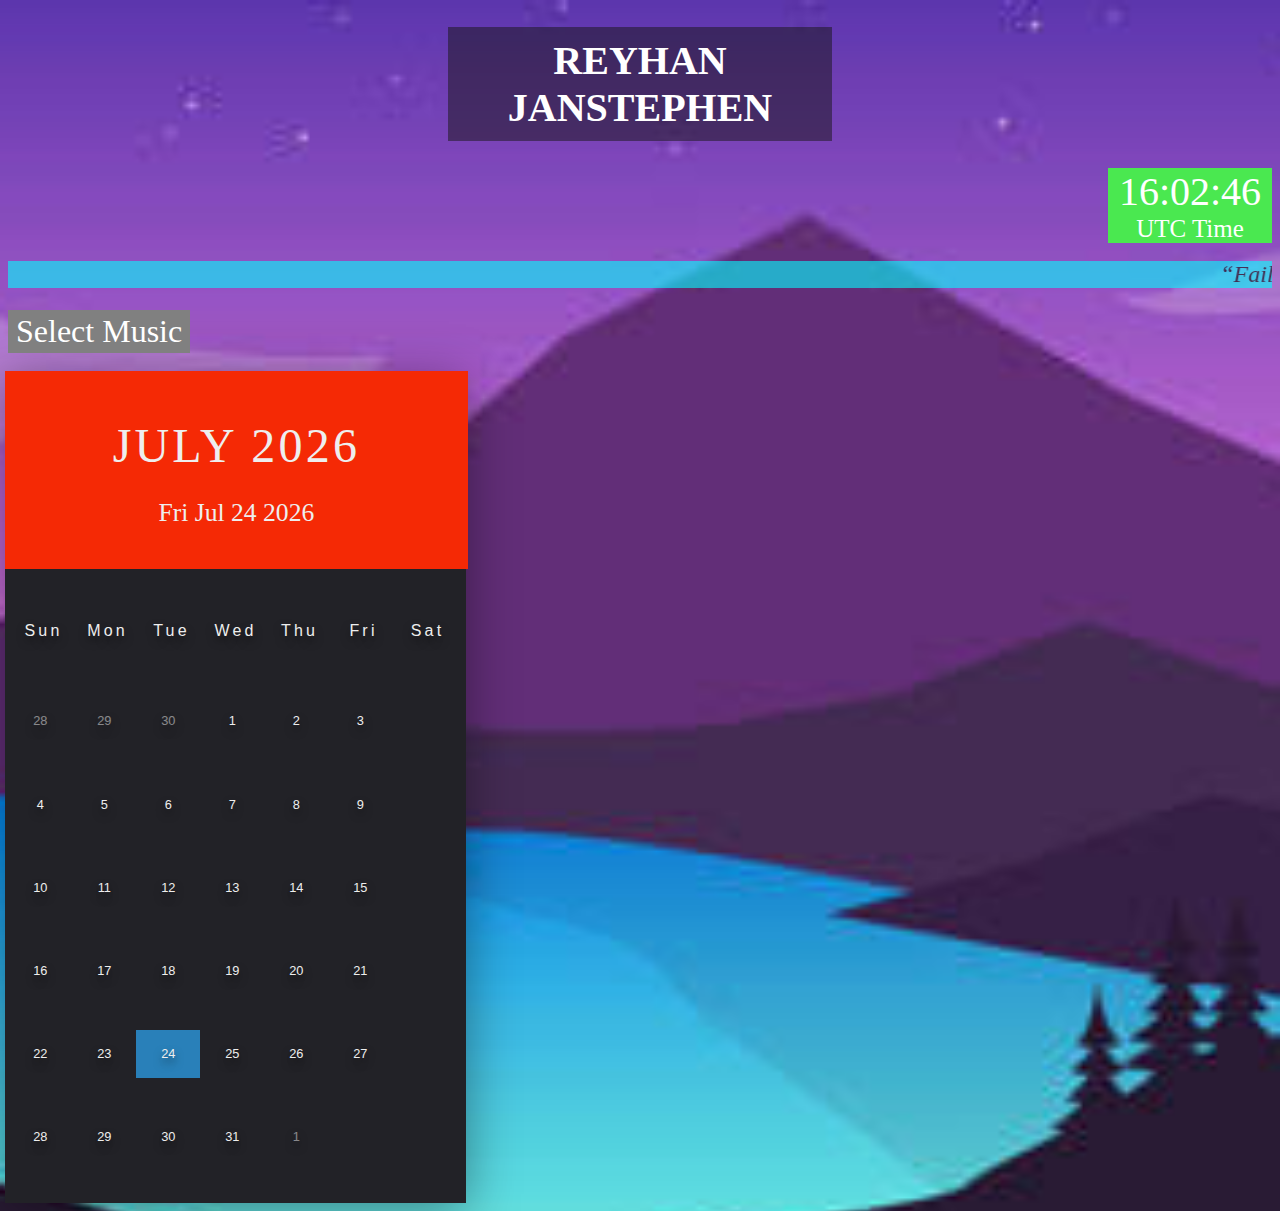
<file: index.html>
<!DOCTYPE html>
<html>
  <head>
   <meta charset="UTF-8" />
   <title> Blog Reyhan </title>
   <link rel="stylesheet" type="text/css" href="index.css">
  </head>
  <body onload="startTime()">
   <h1 class="name"> REYHAN JANSTEPHEN </h1>
   <div class=clocktext>
    <div class=clock1> 
       <div id="clock"> </div>
    </div>
    <div id="clockinfo"></div>
   </div>
   <div class="nothing">aaa</div>
   <marquee class=runtext> “Failures are made only by those who fail to dare, not by those who dare to fail.” </marquee>
   <div class="nothing">aaaa</div>
   <div class="dropdown">
    <button onclick="dropdownfunction()" class="dropbutton"> Select Music </button>
     <div id="dropdown1" class="dropdown-content">
      <a onclick="playmusic1()"> Shawn Mendes - Señorita </a>
      <a onclick="playmusic2()"> One Direction - Night Changes </a>
      <a onclick="playmusic3()"> Harry Styles - Falling </a>
     </div>
   </div>
   <div class="nothing">aaaa</div>
   <div class=clocktext>
    <div class=clock1> 
       <div id="clock"> </div>
    </div>
    <div id="clockinfo"></div>
   </div>
<div class="allcalendar">
  <div class="container">
   <div class="calendar">
    <div class="month">
      <i class="fas fa-angle-left prev"></i>
     <div class="date">
       <h1></h1>
       <p></p>
     </div>
     <i class="fas fa-angle-right next"></i>
    </div>
    <div class="weekdays">
      <div> Sun </div>
      <div> Mon </div>
      <div> Tue </div>
      <div> Wed </div>
      <div> Thu </div>
      <div> Fri </div>
      <div> Sat </div>
    </div>
    <div class="days">
    </div>
   </div>
  </div>
</div>
   <script src="index.js"> </script>
   <audio id="music1">
    <source src="ShawnMendes.mp3" type="audio/mpeg">
   </audio>
   <audio id="music2">
    <source src="OneDirection.mp3" type="audio/mpeg">
   </audio>
   <audio id="music3">
    <source src="Falling.mp3" type="audio/mpeg">
   </audio>
  </body>
</html>
</file>
<file: index.css>
body{
   background-image: url("Background.jpg");
   background-position: center;
   background-repeat: no-repeat;
   background-size: 3000px;
   
  }
  .name{
   color: white;
   font-family: Century Gothic;
   font-size: 40px;
   text-align: center;
   background-color: rgba(22, 20, 20, 0.5);
   padding: 10px;
   position: center;
   margin-left: 440px;
   margin-right: 440px;
   width: 10rem 10px 20px;
   background-position: center;
  }
  .runtext{
   color: black;
   font: arial;
   font-size: 24px;
   font-style: italic;
   opacity: .6;
   background-color: aqua;
  }
  .h2{
   color: black;
   font: arial;
   font-size: 30px;
   text-align: left;
  }
  .clock1{
   color: white;
   font-family:impact;
   font-size: 40px;
   text-align: center;
  }
  .clocktext{
   margin: 0;
   padding: 0;
   font-family: sans-serif;
   background-color: #4ae850;
   width: 10rem 10px 20px;
   margin-left: 1100px;
   text-align: center;
   font-family: Cambria, Cochin, Georgia, Times, 'Times New Roman', serif;
   font-size: 25px;
   color: white;
   position: right;
  }
  .nothing{
   opacity: 0;
  }
  .dropbutton{
   background-color: gray;
   color: white;
   font-size: 32px;
   font-family: georgia, serif;
   border-color:rgba(0, 0, 0, 0);
   box-shadow: #12121f;
  }
  .dropbutton:hover, .dropbutton:focus{
   background-color: #2b84be;
  }
  .dropdown{
   position: relative;
   display: inline-block;
  }
  .dropdown-content{
   display: none;
   position: absolute;
   background-color: rgba(241, 241, 241, 0.6);
  }
  .dropdown-content a{
   color: black;
   padding: 16px 20px;
   text-decoration: none;
   display: block;
  }
  .dropdown-content a:hover{
   background-color: #ddd;
  }
  .show{
   display: block;
  }
  .allcalendar{
    text-align: center;
  }
  .calendar{
    width: 30rem;
    height: 52rem;
    background-color: #222227;
    box-shadow: 0 0.5rem 3rem rgba(0, 0, 0, 0.4);
    font-family: sans-serif;
  }
  .container{
    width: 36%;
    height: 54%;
    background-color: #12121f;
    color: #eee;
    display: flex;
    justify-content: center;
    align-items: center;
  }
  .month{
    width: 99%;
    height: 12rem;
    background-color: #f52905;
    display: flex;
    justify-content: space-between;
    align-items: center;
    padding: 0.2rem;
    text-align: center;
  }
  .month i{
    font-size: 1.6rem;
    cursor: pointer;
  }
  .month h1{
    font-size: 3rem;
    font-weight: 400;
    text-transform: uppercase;
    letter-spacing: 0.2rem;
    margin-bottom: 0.1rem;
    font-family: fantasy;
  }
  .month p{
    font-size: 1.6rem;
    font-family: Geneva;
  }
  .weekdays{
    width: 100%;
    height: 15%;
    padding: 0.0.4rem;
    display: flex;
    align-items: center;
  }
  .weekdays div{
    font-size: 1rem;
    font-weight: 400;
    letter-spacing: 0.2rem;
    word-spacing: 60px;
    border-spacing: 100rem;
    width: 4rem;
    display: flex;
    justify-content: center;
    align-items: center;
    text-shadow: 0.0.3rem 0.5rem rgba(0, 0, 0, 0.5);
  }
  .days{
    width: 95%;
    height: 60%;
    display: flex;
    flex-wrap: wrap;
    padding: 0.2rem;
  }
  .days div{
    font-size: 0.8rem;
    margin: 0.0001rem;
    width: 4rem;
    height: 3rem;
    display: flex;
    justify-content: center;
    align-items: center;
    text-shadow: 0.0.3rem 0.5rem rgba(0, 0, 0, 0.5);
    transition: background-color 0.2s;
  }
  .days div:hover:not(.today){
    background-color: #262626;
    border: .2rem solid #777;
    cursor: pointer;
  }
  .prev-date,
  .next-date{
     opacity: .5;
  }
  .today{
    background-color: #2980B9;
  }
</file>
